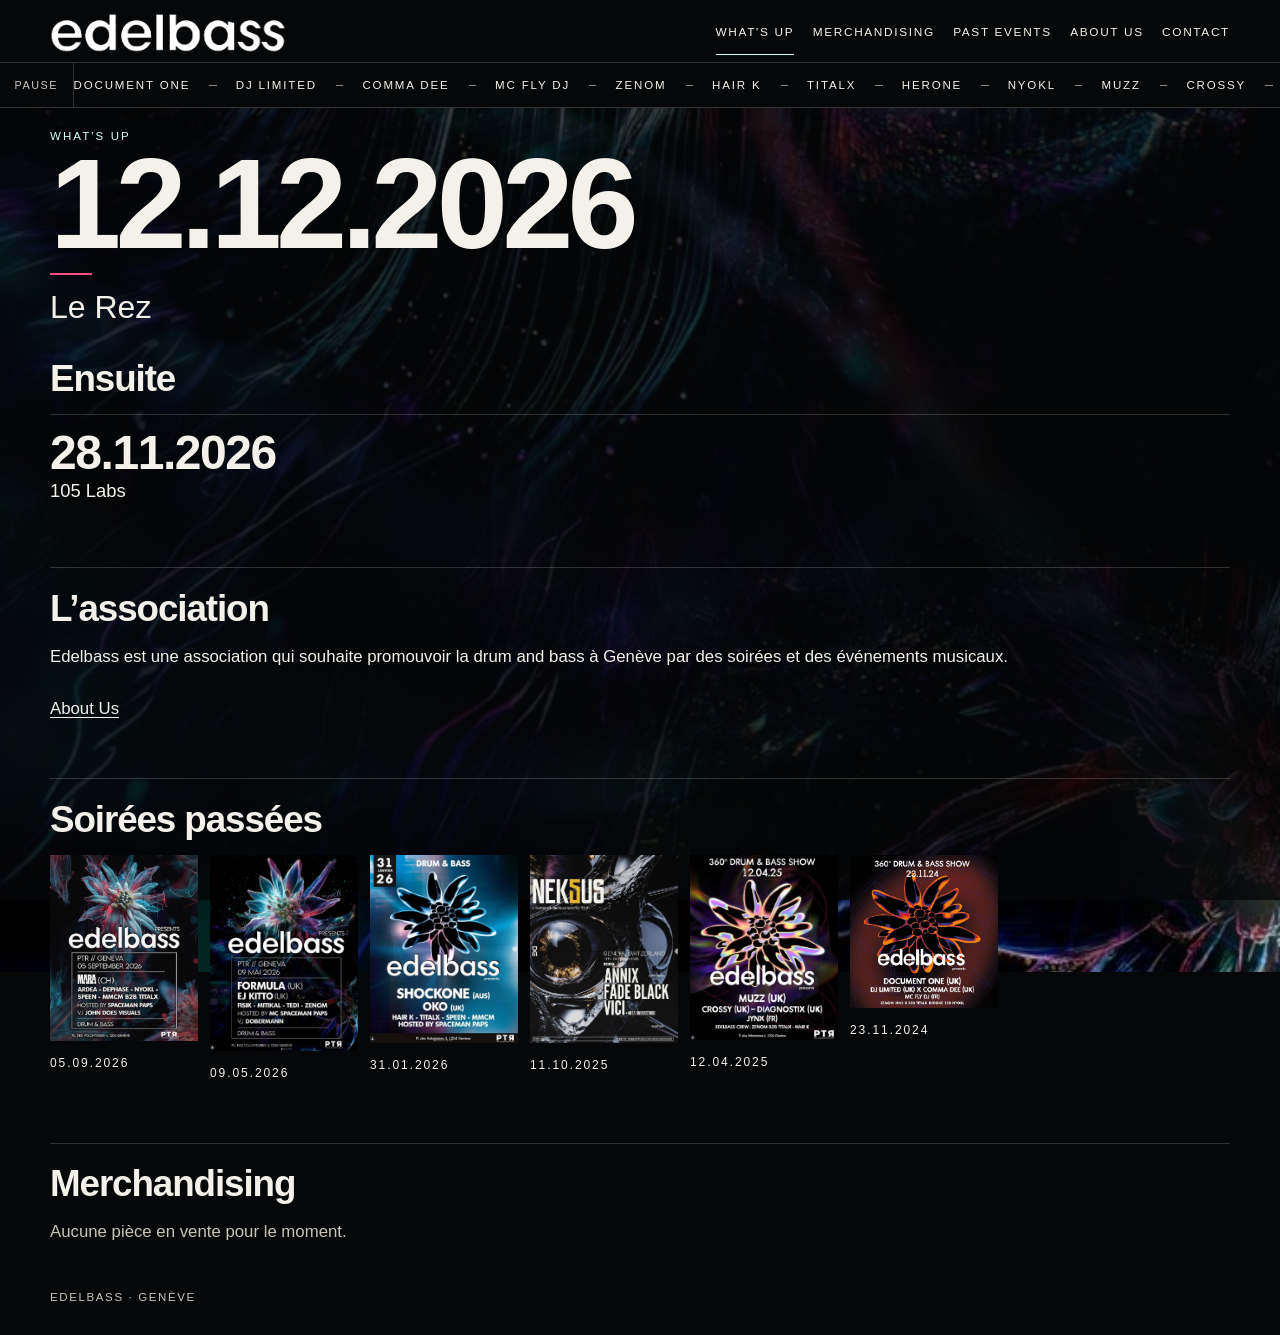
<file: index.html>
<!DOCTYPE html>
<html lang="fr">
<head>
  <meta charset="utf-8">
  <meta name="viewport" content="width=device-width, initial-scale=1">
  <title>What's Up — Edelbass</title>
  <meta name="description" content="Prochaines soirées drum and bass d’Edelbass à Genève.">
  <link rel="stylesheet" href="css/style.css">
</head>
<body data-page="whats-up">
  <a class="skip" href="#contenu">Aller au contenu</a>
  <div data-chrome></div>
  <main id="contenu">
    <div class="stage">
      <div class="stage__copy">
        <p class="kicker">What's Up</p>
        <div data-upcoming></div>
      </div>
    </div>
    <div class="stage-follow" data-upcoming-rest></div>
    <div class="wrap">
      <section class="band" data-intro></section>
      <section class="band">
        <div class="band__head">
          <h2><a href="past-events.html">Soirées passées</a></h2>
        </div>
        <ul class="poster-grid" data-past-preview></ul>
      </section>
      <section class="band">
        <div class="band__head">
          <h2><a href="merchandising.html">Merchandising</a></h2>
        </div>
        <div data-merch-preview></div>
      </section>
    </div>
  </main>
  <footer class="site-footer">
    <p>Edelbass · Genève</p>
  </footer>
  <noscript><p class="noscript">Activez JavaScript pour afficher les soirées.</p></noscript>
  <script src="js/content.js"></script>
  <script src="js/main.js"></script>
</body>
</html>
</file>
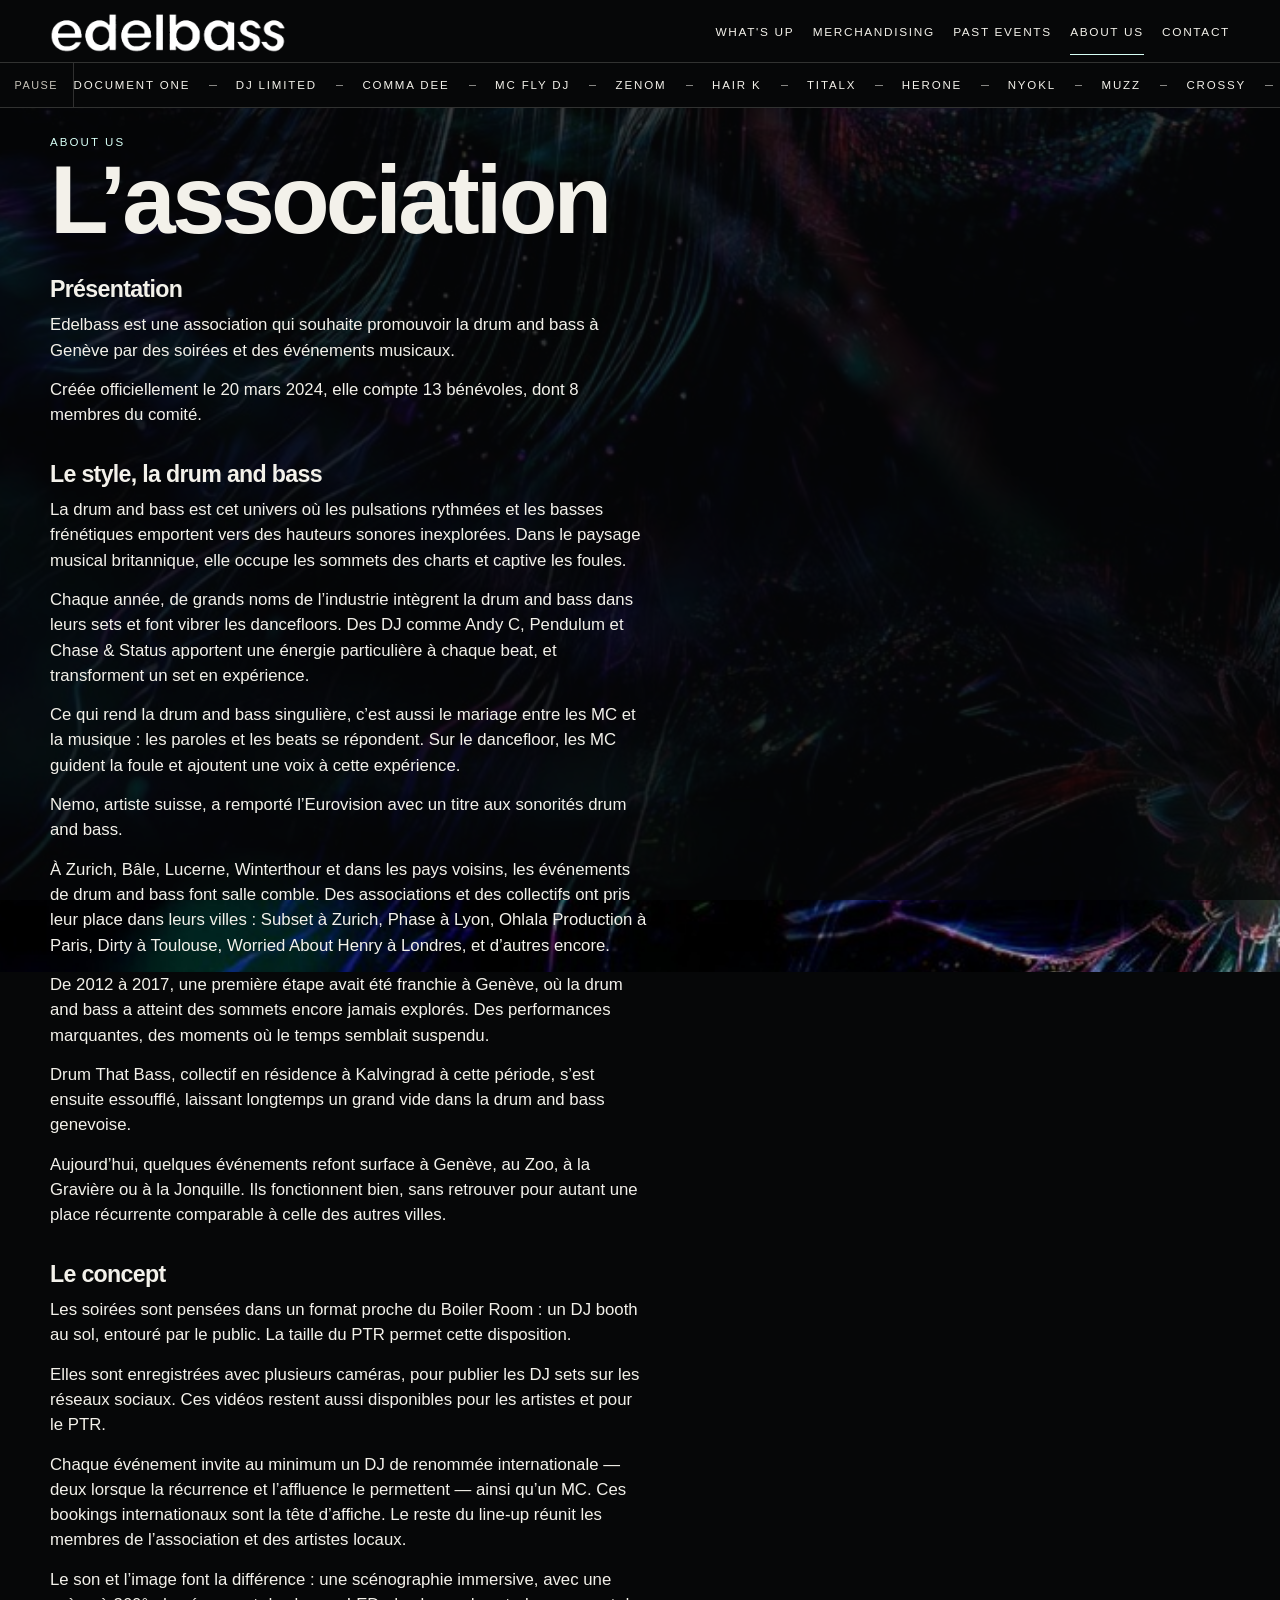
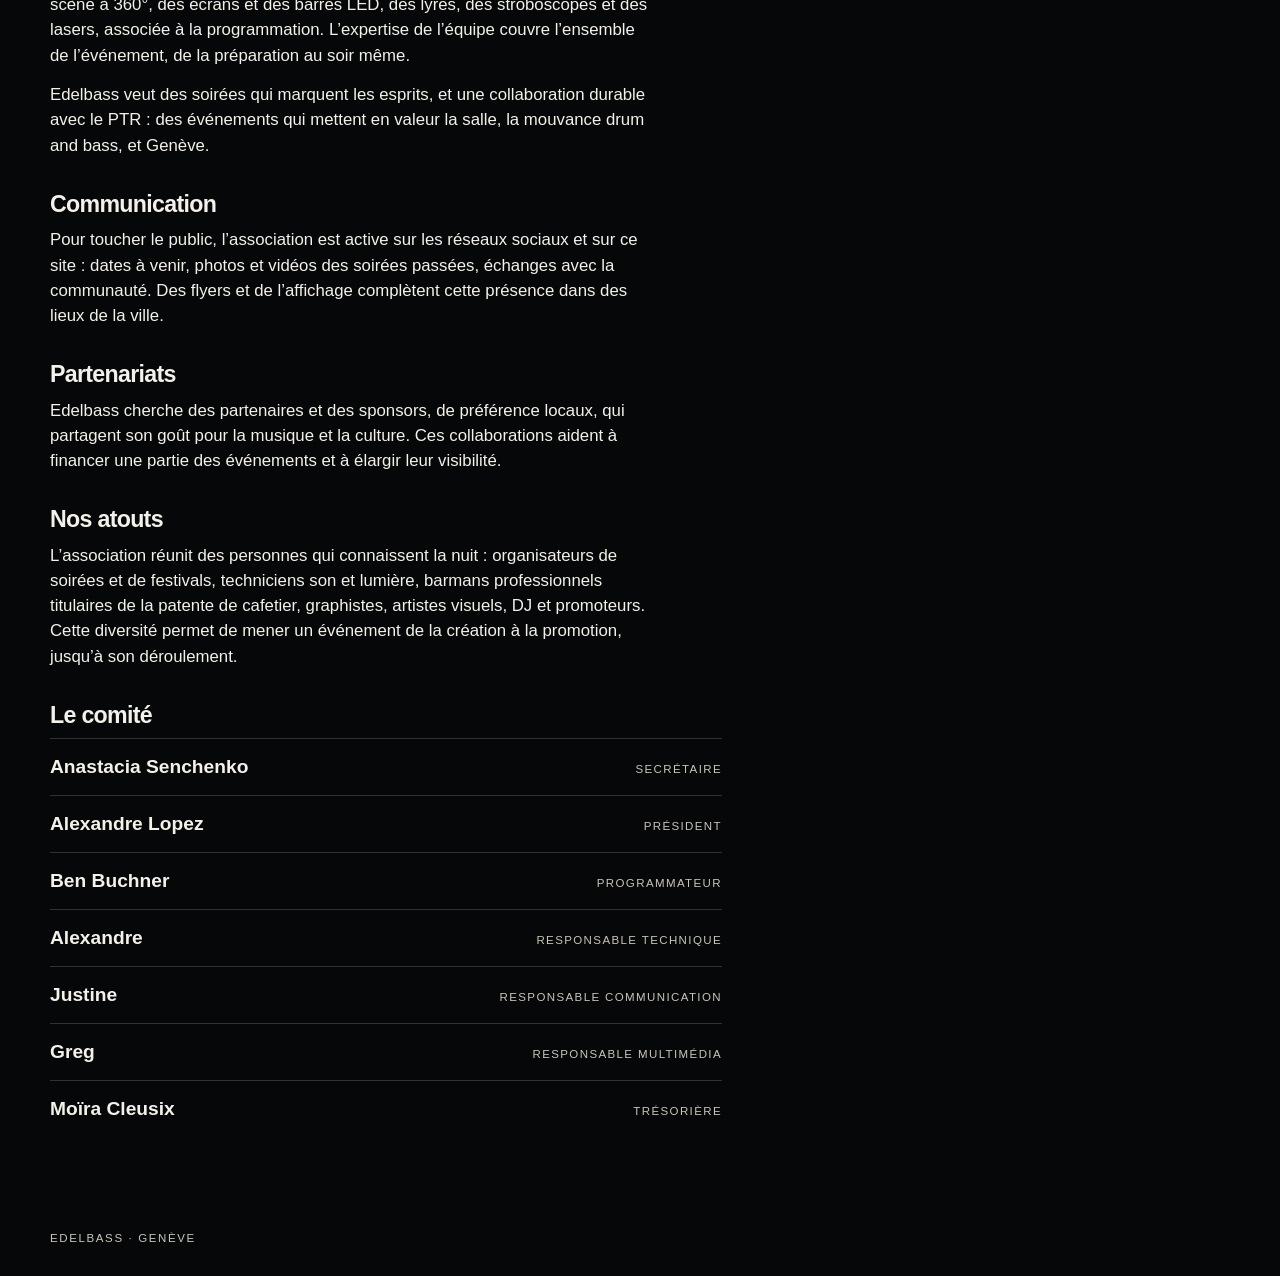
<file: about.html>
<!DOCTYPE html>
<html lang="fr">
<head>
  <meta charset="utf-8">
  <meta name="viewport" content="width=device-width, initial-scale=1">
  <title>About Us — Edelbass</title>
  <meta name="description" content="Edelbass, association genevoise qui promeut la drum and bass.">
  <link rel="stylesheet" href="css/style.css">
</head>
<body data-page="about">
  <a class="skip" href="#contenu">Aller au contenu</a>
  <div data-chrome></div>
  <main id="contenu" class="wrap page">
    <p class="kicker">About Us</p>
    <h1>L’association</h1>
    <div class="prose">
      <h2>Présentation</h2>
      <p>Edelbass est une association qui souhaite promouvoir la drum and bass à Genève par des soirées et des événements musicaux.</p>
      <p>Créée officiellement le 20 mars 2024, elle compte 13 bénévoles, dont 8 membres du comité.</p>

      <h2>Le style, la drum and bass</h2>
      <p>La drum and bass est cet univers où les pulsations rythmées et les basses frénétiques emportent vers des hauteurs sonores inexplorées. Dans le paysage musical britannique, elle occupe les sommets des charts et captive les foules.</p>
      <p>Chaque année, de grands noms de l’industrie intègrent la drum and bass dans leurs sets et font vibrer les dancefloors. Des DJ comme Andy C, Pendulum et Chase &amp; Status apportent une énergie particulière à chaque beat, et transforment un set en expérience.</p>
      <p>Ce qui rend la drum and bass singulière, c’est aussi le mariage entre les MC et la musique : les paroles et les beats se répondent. Sur le dancefloor, les MC guident la foule et ajoutent une voix à cette expérience.</p>
      <p>Nemo, artiste suisse, a remporté l’Eurovision avec un titre aux sonorités drum and bass.</p>
      <p>À Zurich, Bâle, Lucerne, Winterthour et dans les pays voisins, les événements de drum and bass font salle comble. Des associations et des collectifs ont pris leur place dans leurs villes : Subset à Zurich, Phase à Lyon, Ohlala Production à Paris, Dirty à Toulouse, Worried About Henry à Londres, et d’autres encore.</p>
      <p>De 2012 à 2017, une première étape avait été franchie à Genève, où la drum and bass a atteint des sommets encore jamais explorés. Des performances marquantes, des moments où le temps semblait suspendu.</p>
      <p>Drum That Bass, collectif en résidence à Kalvingrad à cette période, s’est ensuite essoufflé, laissant longtemps un grand vide dans la drum and bass genevoise.</p>
      <p>Aujourd’hui, quelques événements refont surface à Genève, au Zoo, à la Gravière ou à la Jonquille. Ils fonctionnent bien, sans retrouver pour autant une place récurrente comparable à celle des autres villes.</p>

      <h2>Le concept</h2>
      <p>Les soirées sont pensées dans un format proche du Boiler Room : un DJ booth au sol, entouré par le public. La taille du PTR permet cette disposition.</p>
      <p>Elles sont enregistrées avec plusieurs caméras, pour publier les DJ sets sur les réseaux sociaux. Ces vidéos restent aussi disponibles pour les artistes et pour le PTR.</p>
      <p>Chaque événement invite au minimum un DJ de renommée internationale — deux lorsque la récurrence et l’affluence le permettent — ainsi qu’un MC. Ces bookings internationaux sont la tête d’affiche. Le reste du line-up réunit les membres de l’association et des artistes locaux.</p>
      <p>Le son et l’image font la différence : une scénographie immersive, avec une scène à 360°, des écrans et des barres LED, des lyres, des stroboscopes et des lasers, associée à la programmation. L’expertise de l’équipe couvre l’ensemble de l’événement, de la préparation au soir même.</p>
      <p>Edelbass veut des soirées qui marquent les esprits, et une collaboration durable avec le PTR : des événements qui mettent en valeur la salle, la mouvance drum and bass, et Genève.</p>

      <h2>Communication</h2>
      <p>Pour toucher le public, l’association est active sur les réseaux sociaux et sur ce site : dates à venir, photos et vidéos des soirées passées, échanges avec la communauté. Des flyers et de l’affichage complètent cette présence dans des lieux de la ville.</p>

      <h2>Partenariats</h2>
      <p>Edelbass cherche des partenaires et des sponsors, de préférence locaux, qui partagent son goût pour la musique et la culture. Ces collaborations aident à financer une partie des événements et à élargir leur visibilité.</p>

      <h2>Nos atouts</h2>
      <p>L’association réunit des personnes qui connaissent la nuit : organisateurs de soirées et de festivals, techniciens son et lumière, barmans professionnels titulaires de la patente de cafetier, graphistes, artistes visuels, DJ et promoteurs. Cette diversité permet de mener un événement de la création à la promotion, jusqu’à son déroulement.</p>

      <h2>Le comité</h2>
    </div>
    <div class="committee" data-committee></div>
  </main>
  <footer class="site-footer">
    <p>Edelbass · Genève</p>
  </footer>
  <noscript><p class="noscript">Activez JavaScript pour afficher le comité.</p></noscript>
  <script src="js/content.js"></script>
  <script src="js/main.js"></script>
</body>
</html>
</file>
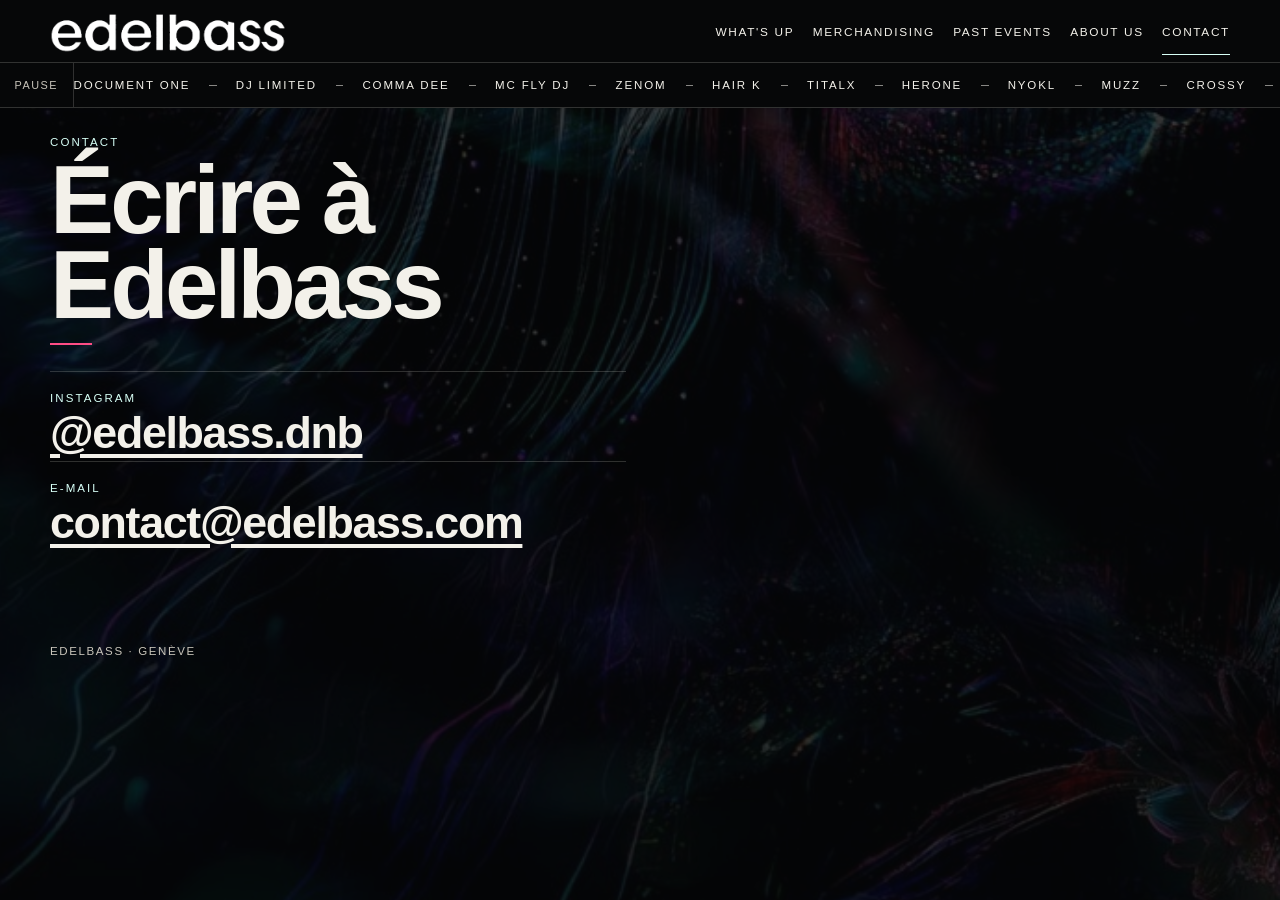
<file: contact.html>
<!DOCTYPE html>
<html lang="fr">
<head>
  <meta charset="utf-8">
  <meta name="viewport" content="width=device-width, initial-scale=1">
  <title>Contact — Edelbass</title>
  <meta name="description" content="Contacter l’association Edelbass.">
  <link rel="stylesheet" href="css/style.css">
</head>
<body data-page="contact">
  <a class="skip" href="#contenu">Aller au contenu</a>
  <div data-chrome></div>
  <main id="contenu" class="wrap page page-contact">
    <p class="kicker">Contact</p>
    <h1>Écrire à Edelbass</h1>
    <hr class="next__mark">
    <div data-contact>
      <ul class="contact-list">
        <li>
          <p class="kicker">Instagram</p>
          <a href="https://www.instagram.com/edelbass.dnb/" target="_blank" rel="noopener noreferrer">@edelbass.dnb</a>
        </li>
        <li>
          <p class="kicker">E-mail</p>
          <a href="mailto:contact@edelbass.com">contact@edelbass.com</a>
        </li>
      </ul>
    </div>
  </main>
  <footer class="site-footer">
    <p>Edelbass · Genève</p>
  </footer>
  <noscript><p class="noscript">Activez JavaScript pour afficher le menu.</p></noscript>
  <script src="js/content.js"></script>
  <script src="js/main.js"></script>
</body>
</html>
</file>
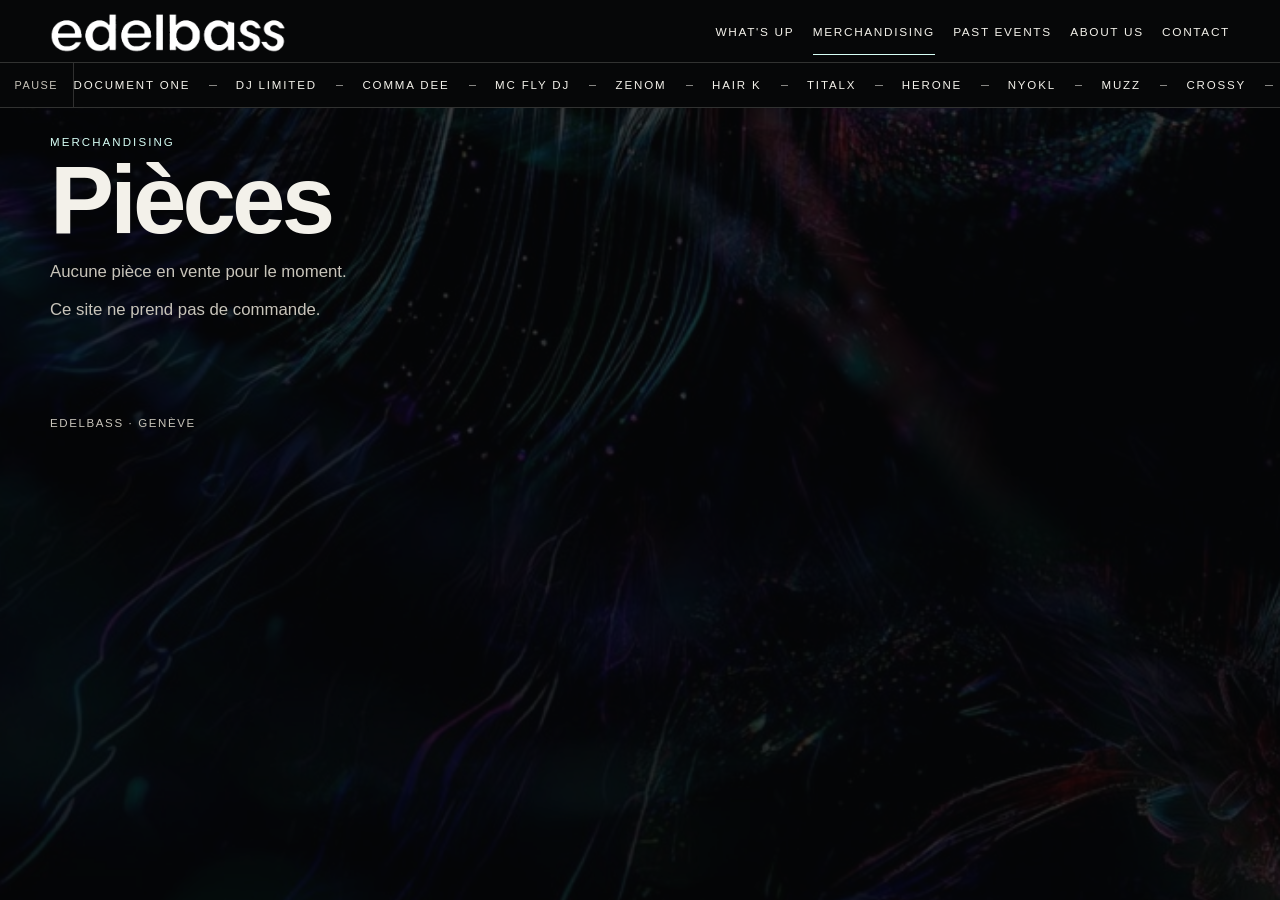
<file: merchandising.html>
<!DOCTYPE html>
<html lang="fr">
<head>
  <meta charset="utf-8">
  <meta name="viewport" content="width=device-width, initial-scale=1">
  <title>Merchandising — Edelbass</title>
  <meta name="description" content="Merchandising de l’association Edelbass.">
  <link rel="stylesheet" href="css/style.css">
</head>
<body data-page="merch">
  <a class="skip" href="#contenu">Aller au contenu</a>
  <div data-chrome></div>
  <main id="contenu" class="wrap page">
    <p class="kicker">Merchandising</p>
    <h1>Pièces</h1>
    <div data-products></div>
  </main>
  <footer class="site-footer">
    <p>Edelbass · Genève</p>
  </footer>
  <noscript><p class="noscript">Activez JavaScript pour afficher le merchandising.</p></noscript>
  <script src="js/content.js"></script>
  <script src="js/main.js"></script>
</body>
</html>
</file>
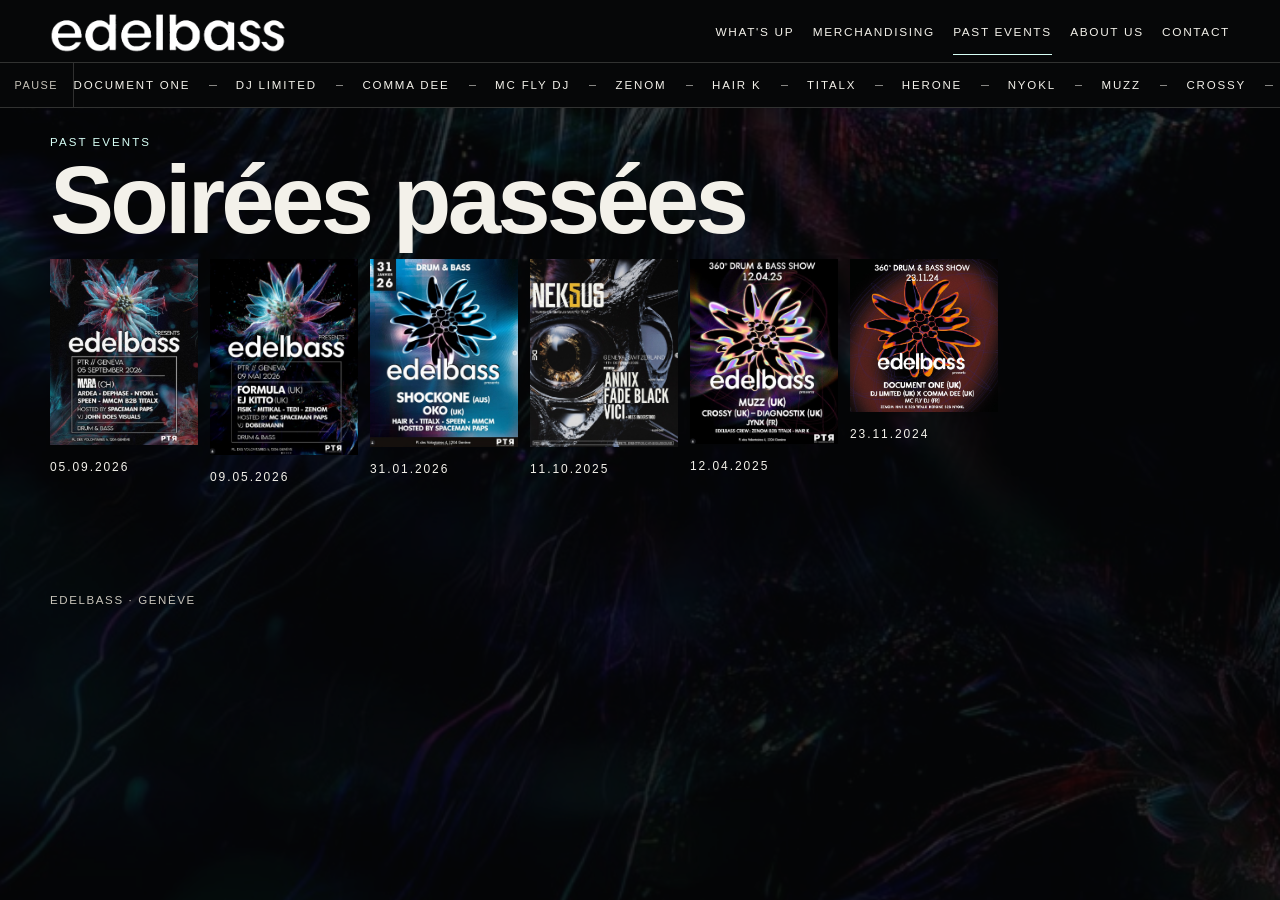
<file: past-events.html>
<!DOCTYPE html>
<html lang="fr">
<head>
  <meta charset="utf-8">
  <meta name="viewport" content="width=device-width, initial-scale=1">
  <title>Past Events — Edelbass</title>
  <meta name="description" content="Affiches des soirées Edelbass déjà passées.">
  <link rel="stylesheet" href="css/style.css">
</head>
<body data-page="past">
  <a class="skip" href="#contenu">Aller au contenu</a>
  <div data-chrome></div>
  <main id="contenu" class="wrap page">
    <p class="kicker">Past Events</p>
    <h1>Soirées passées</h1>
    <ul class="poster-grid" data-past></ul>
  </main>
  <footer class="site-footer">
    <p>Edelbass · Genève</p>
  </footer>
  <noscript><p class="noscript">Activez JavaScript pour afficher les affiches.</p></noscript>
  <script src="js/content.js"></script>
  <script src="js/main.js"></script>
</body>
</html>
</file>
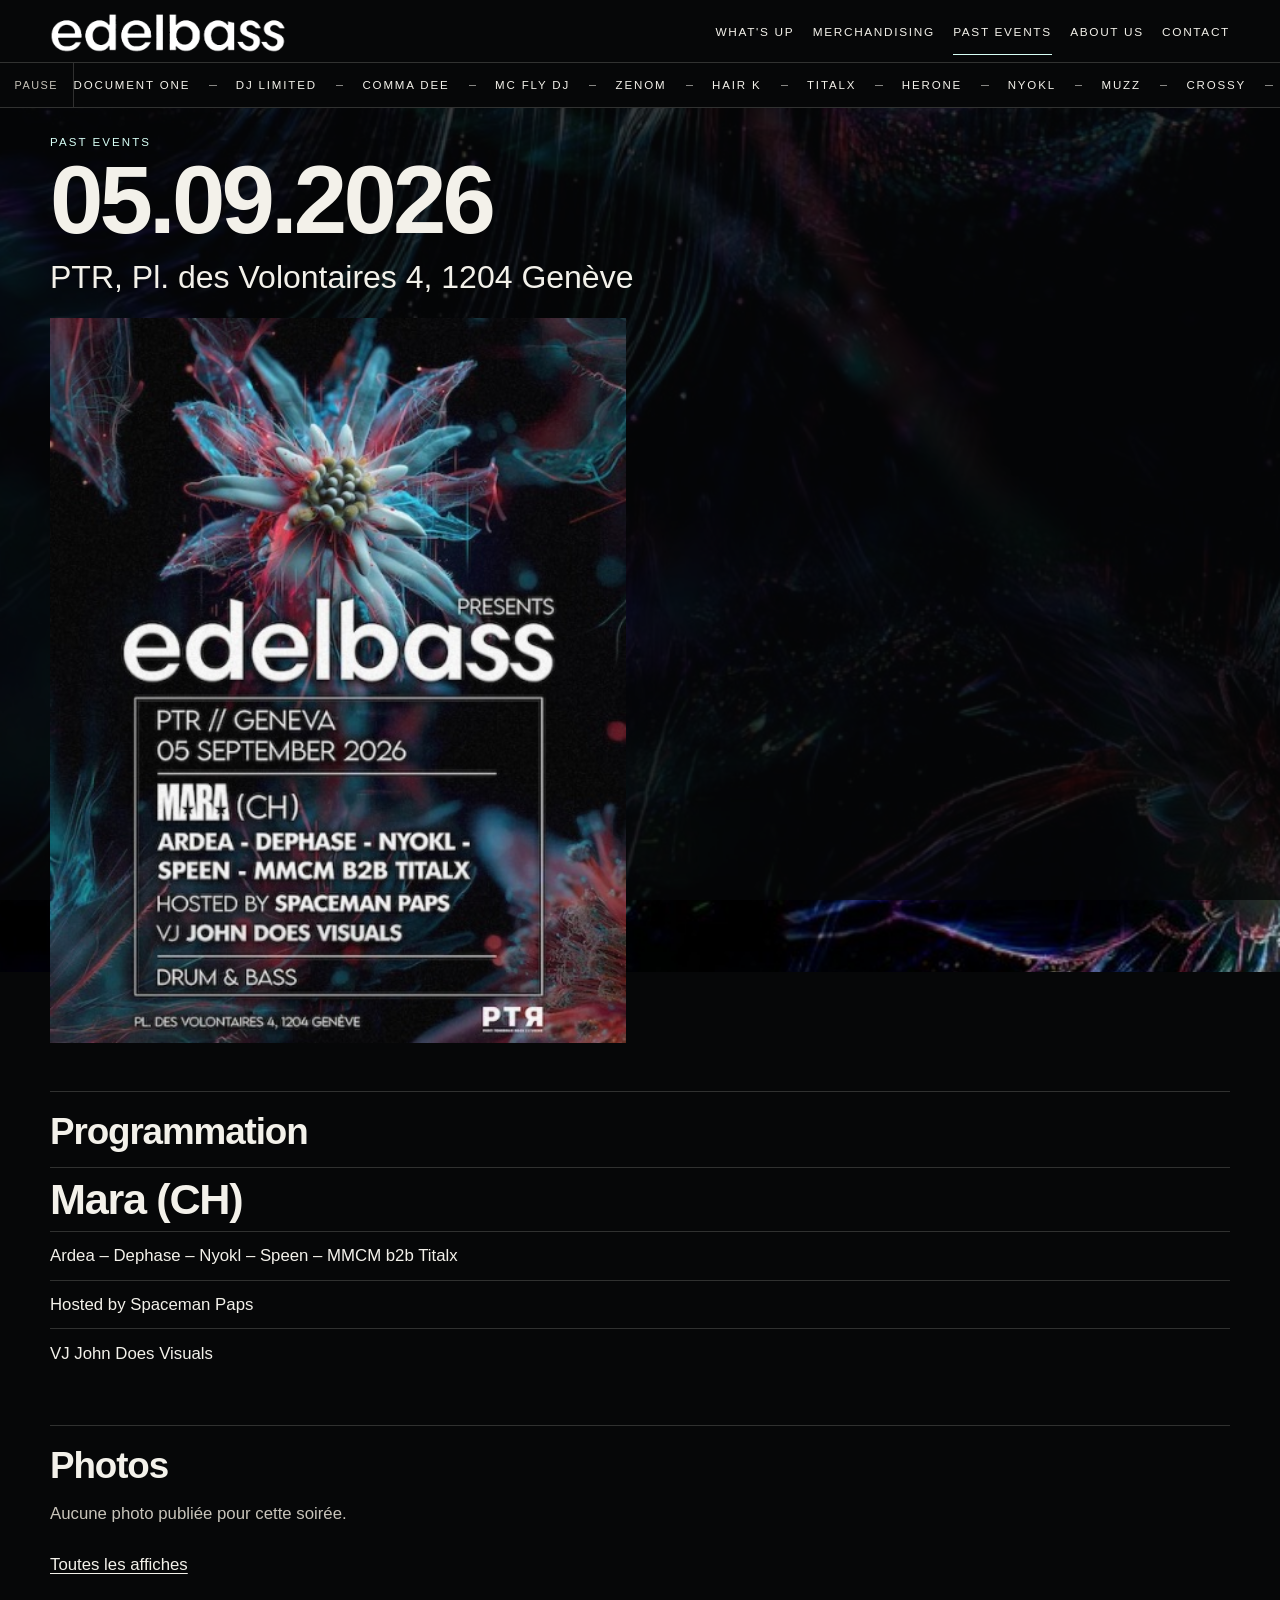
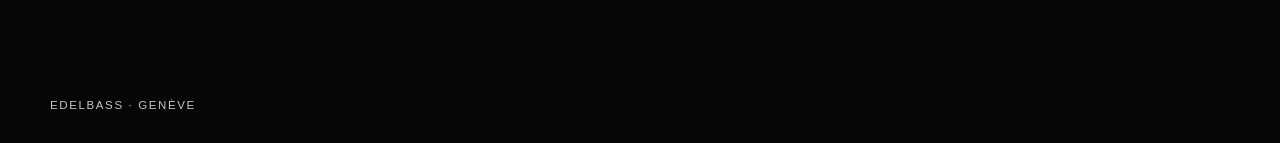
<file: soiree-05-09-2026.html>
<!DOCTYPE html>
<html lang="fr">
<head>
  <meta charset="utf-8">
  <meta name="viewport" content="width=device-width, initial-scale=1">
  <title>05.09.2026 — Edelbass</title>
  <meta name="description" content="Soirée Edelbass du 05.09.2026.">
  <link rel="stylesheet" href="css/style.css">
</head>
<body data-page="past" data-event="05-09-2026">
  <a class="skip" href="#contenu">Aller au contenu</a>
  <div data-chrome></div>
  <main id="contenu" class="wrap page" data-event-page></main>
  <footer class="site-footer">
    <p>Edelbass · Genève</p>
  </footer>
  <noscript><p class="noscript">Activez JavaScript pour afficher cette soirée.</p></noscript>
  <script src="js/content.js"></script>
  <script src="js/main.js"></script>
</body>
</html>
</file>
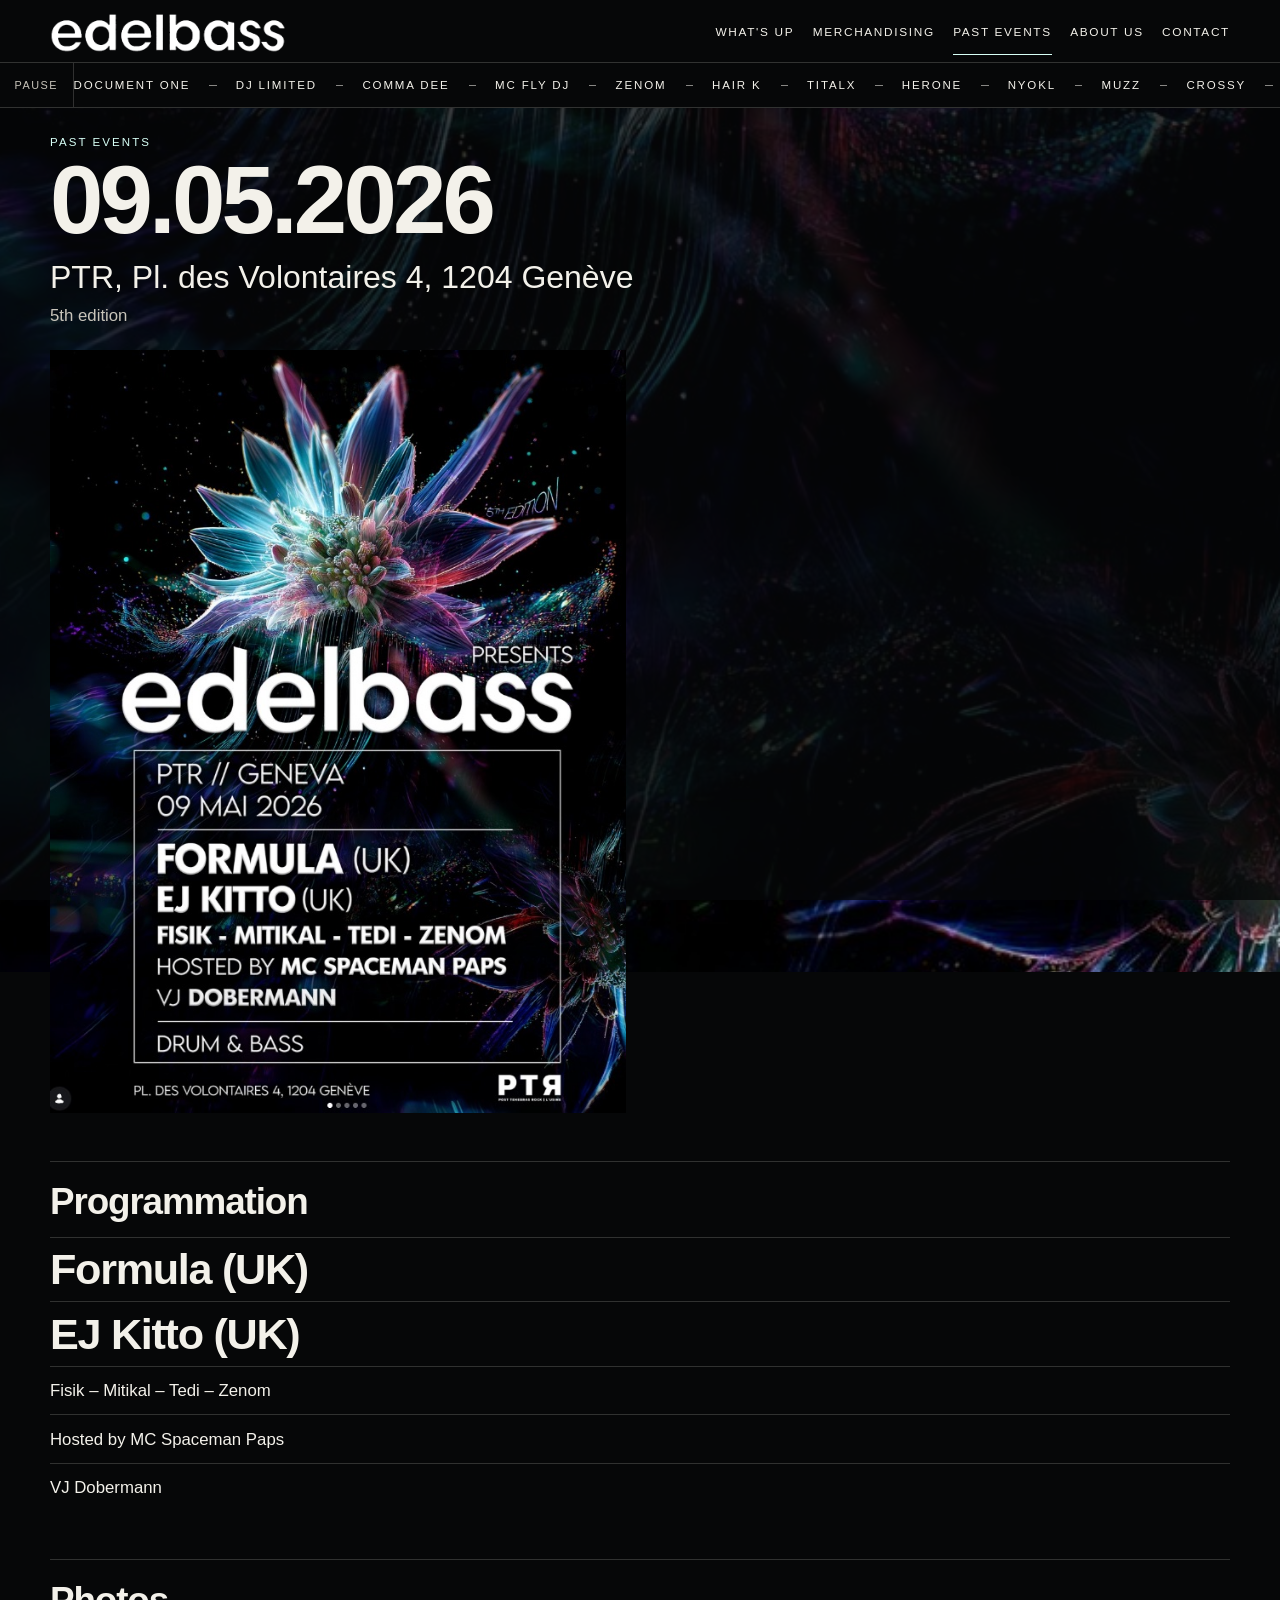
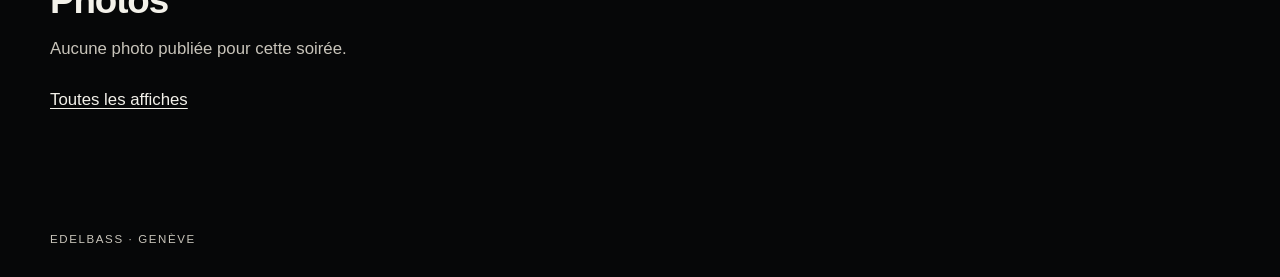
<file: soiree-09-05-2026.html>
<!DOCTYPE html>
<html lang="fr">
<head>
  <meta charset="utf-8">
  <meta name="viewport" content="width=device-width, initial-scale=1">
  <title>09.05.2026 — Edelbass</title>
  <meta name="description" content="Soirée Edelbass du 09.05.2026.">
  <link rel="stylesheet" href="css/style.css">
</head>
<body data-page="past" data-event="09-05-2026">
  <a class="skip" href="#contenu">Aller au contenu</a>
  <div data-chrome></div>
  <main id="contenu" class="wrap page" data-event-page></main>
  <footer class="site-footer">
    <p>Edelbass · Genève</p>
  </footer>
  <noscript><p class="noscript">Activez JavaScript pour afficher cette soirée.</p></noscript>
  <script src="js/content.js"></script>
  <script src="js/main.js"></script>
</body>
</html>
</file>
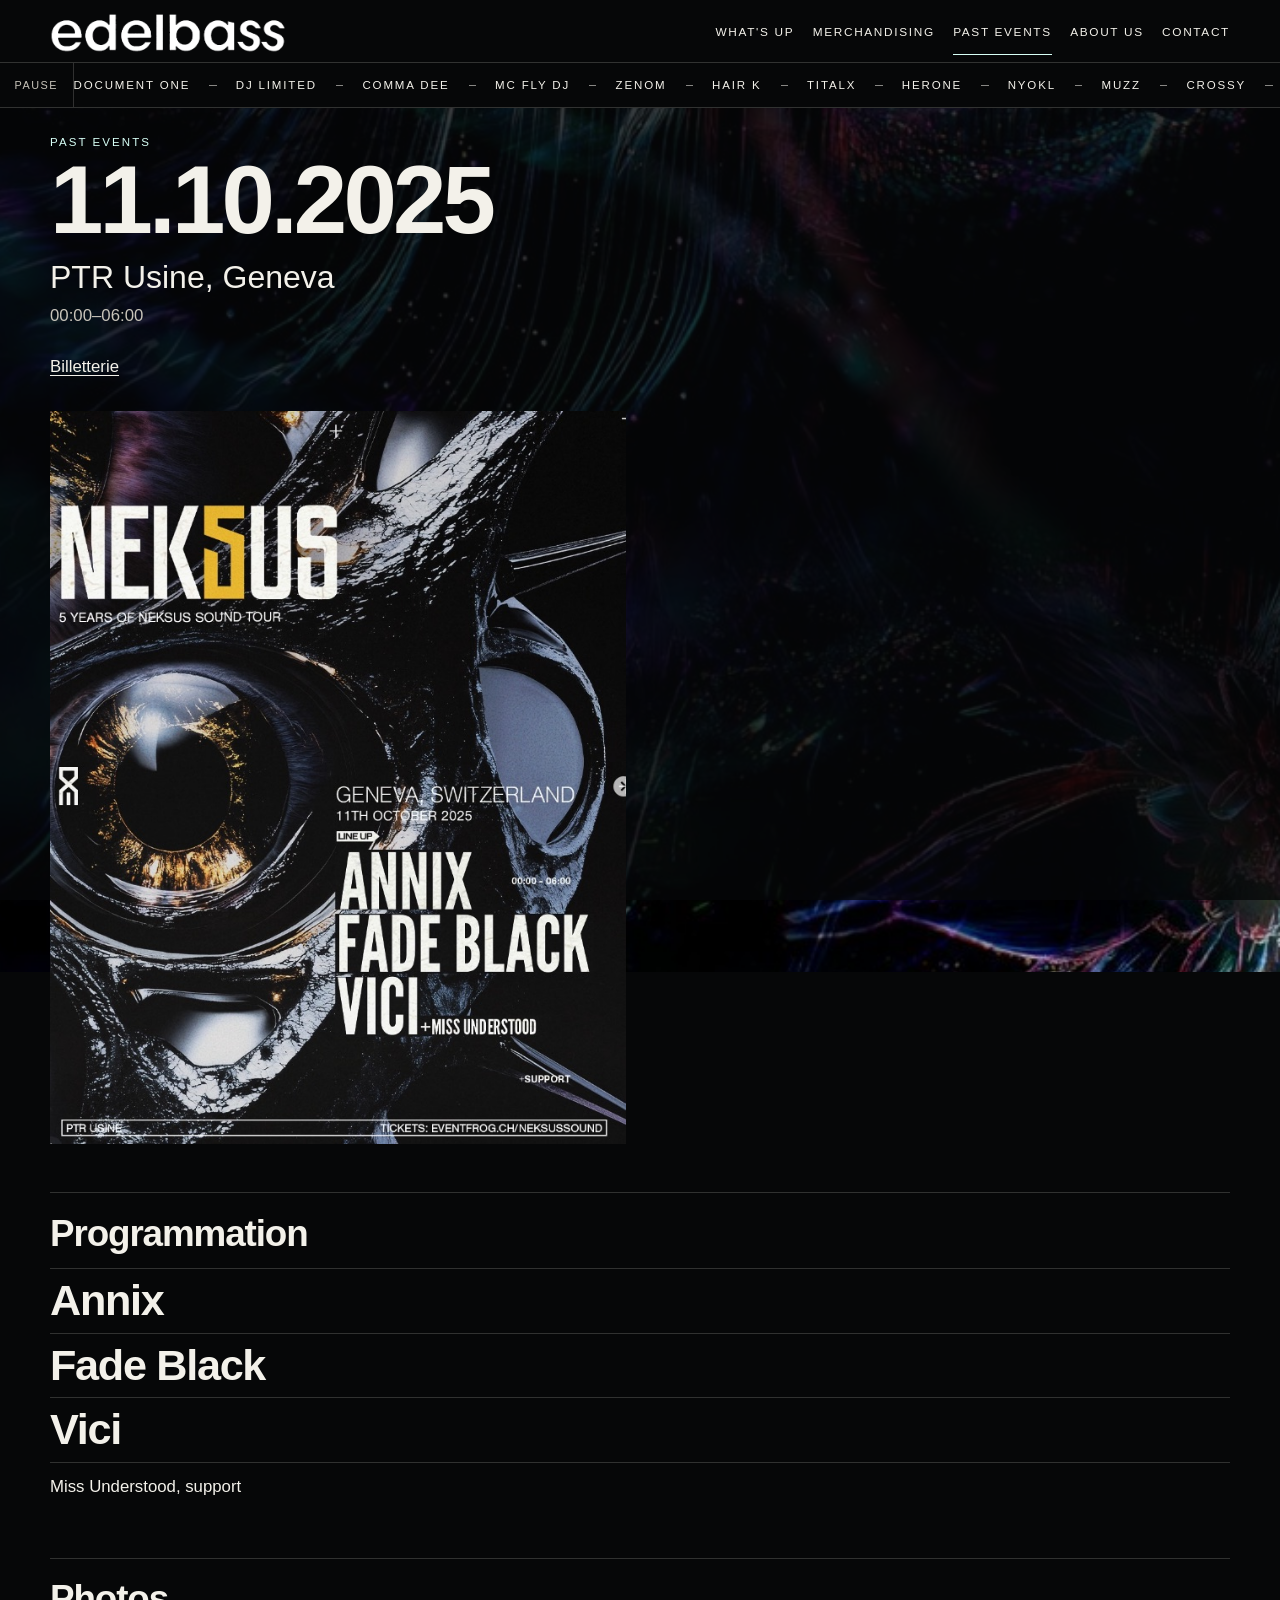
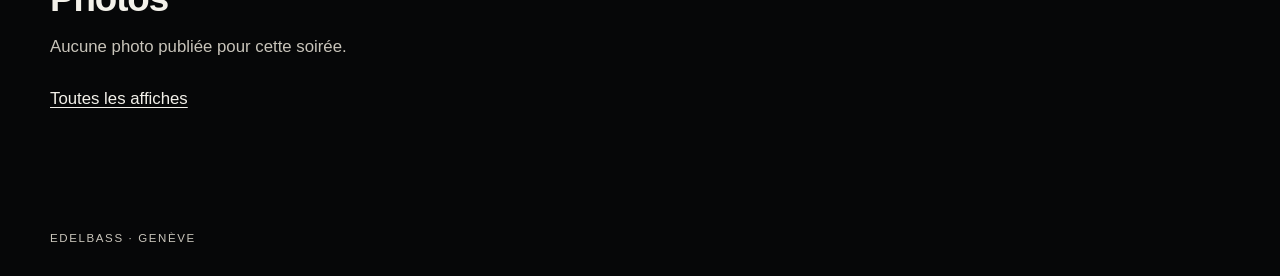
<file: soiree-11-10-2025.html>
<!DOCTYPE html>
<html lang="fr">
<head>
  <meta charset="utf-8">
  <meta name="viewport" content="width=device-width, initial-scale=1">
  <title>11.10.2025 — Edelbass</title>
  <meta name="description" content="Soirée Edelbass du 11.10.2025.">
  <link rel="stylesheet" href="css/style.css">
</head>
<body data-page="past" data-event="11-10-2025">
  <a class="skip" href="#contenu">Aller au contenu</a>
  <div data-chrome></div>
  <main id="contenu" class="wrap page" data-event-page></main>
  <footer class="site-footer">
    <p>Edelbass · Genève</p>
  </footer>
  <noscript><p class="noscript">Activez JavaScript pour afficher cette soirée.</p></noscript>
  <script src="js/content.js"></script>
  <script src="js/main.js"></script>
</body>
</html>
</file>
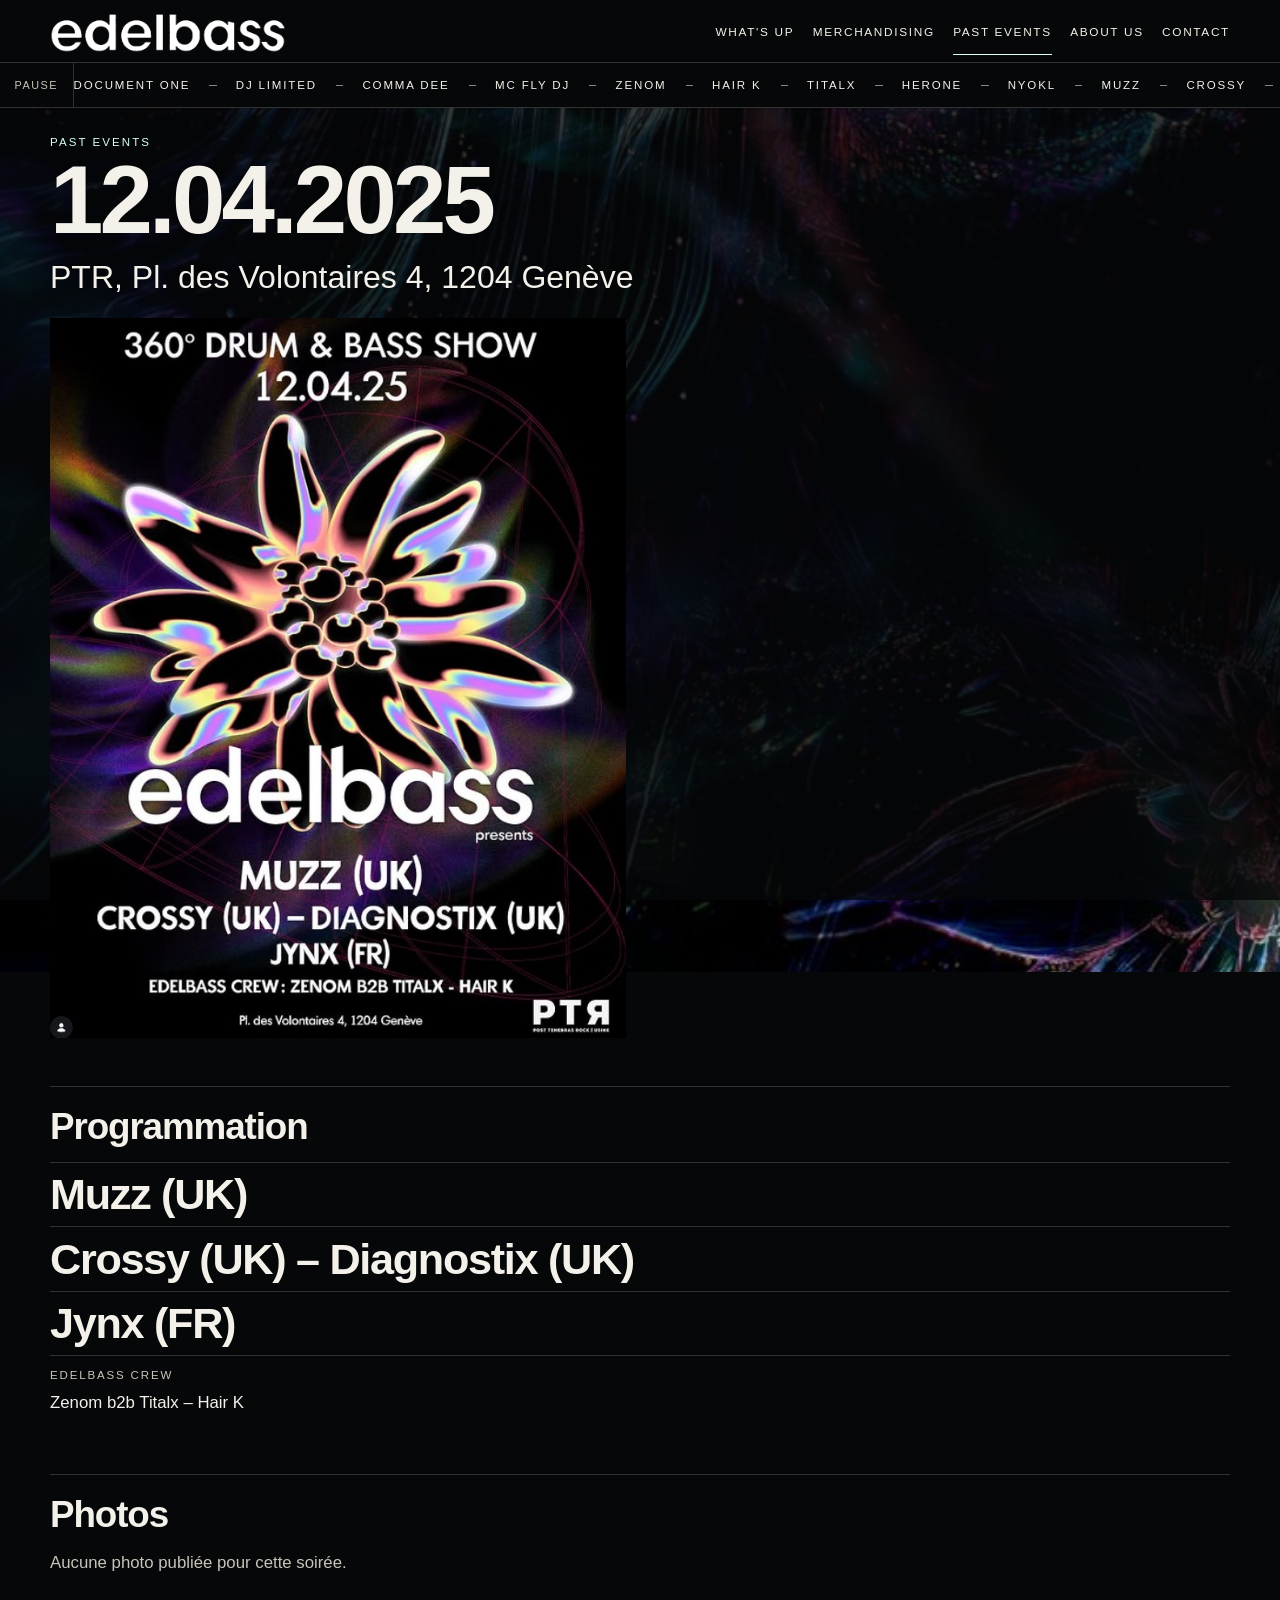
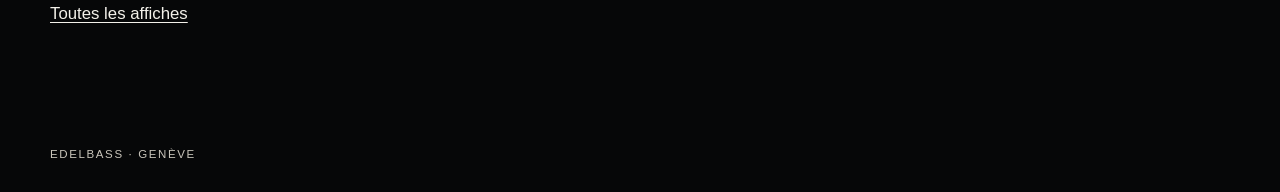
<file: soiree-12-04-2025.html>
<!DOCTYPE html>
<html lang="fr">
<head>
  <meta charset="utf-8">
  <meta name="viewport" content="width=device-width, initial-scale=1">
  <title>12.04.2025 — Edelbass</title>
  <meta name="description" content="Soirée Edelbass du 12.04.2025.">
  <link rel="stylesheet" href="css/style.css">
</head>
<body data-page="past" data-event="12-04-2025">
  <a class="skip" href="#contenu">Aller au contenu</a>
  <div data-chrome></div>
  <main id="contenu" class="wrap page" data-event-page></main>
  <footer class="site-footer">
    <p>Edelbass · Genève</p>
  </footer>
  <noscript><p class="noscript">Activez JavaScript pour afficher cette soirée.</p></noscript>
  <script src="js/content.js"></script>
  <script src="js/main.js"></script>
</body>
</html>
</file>
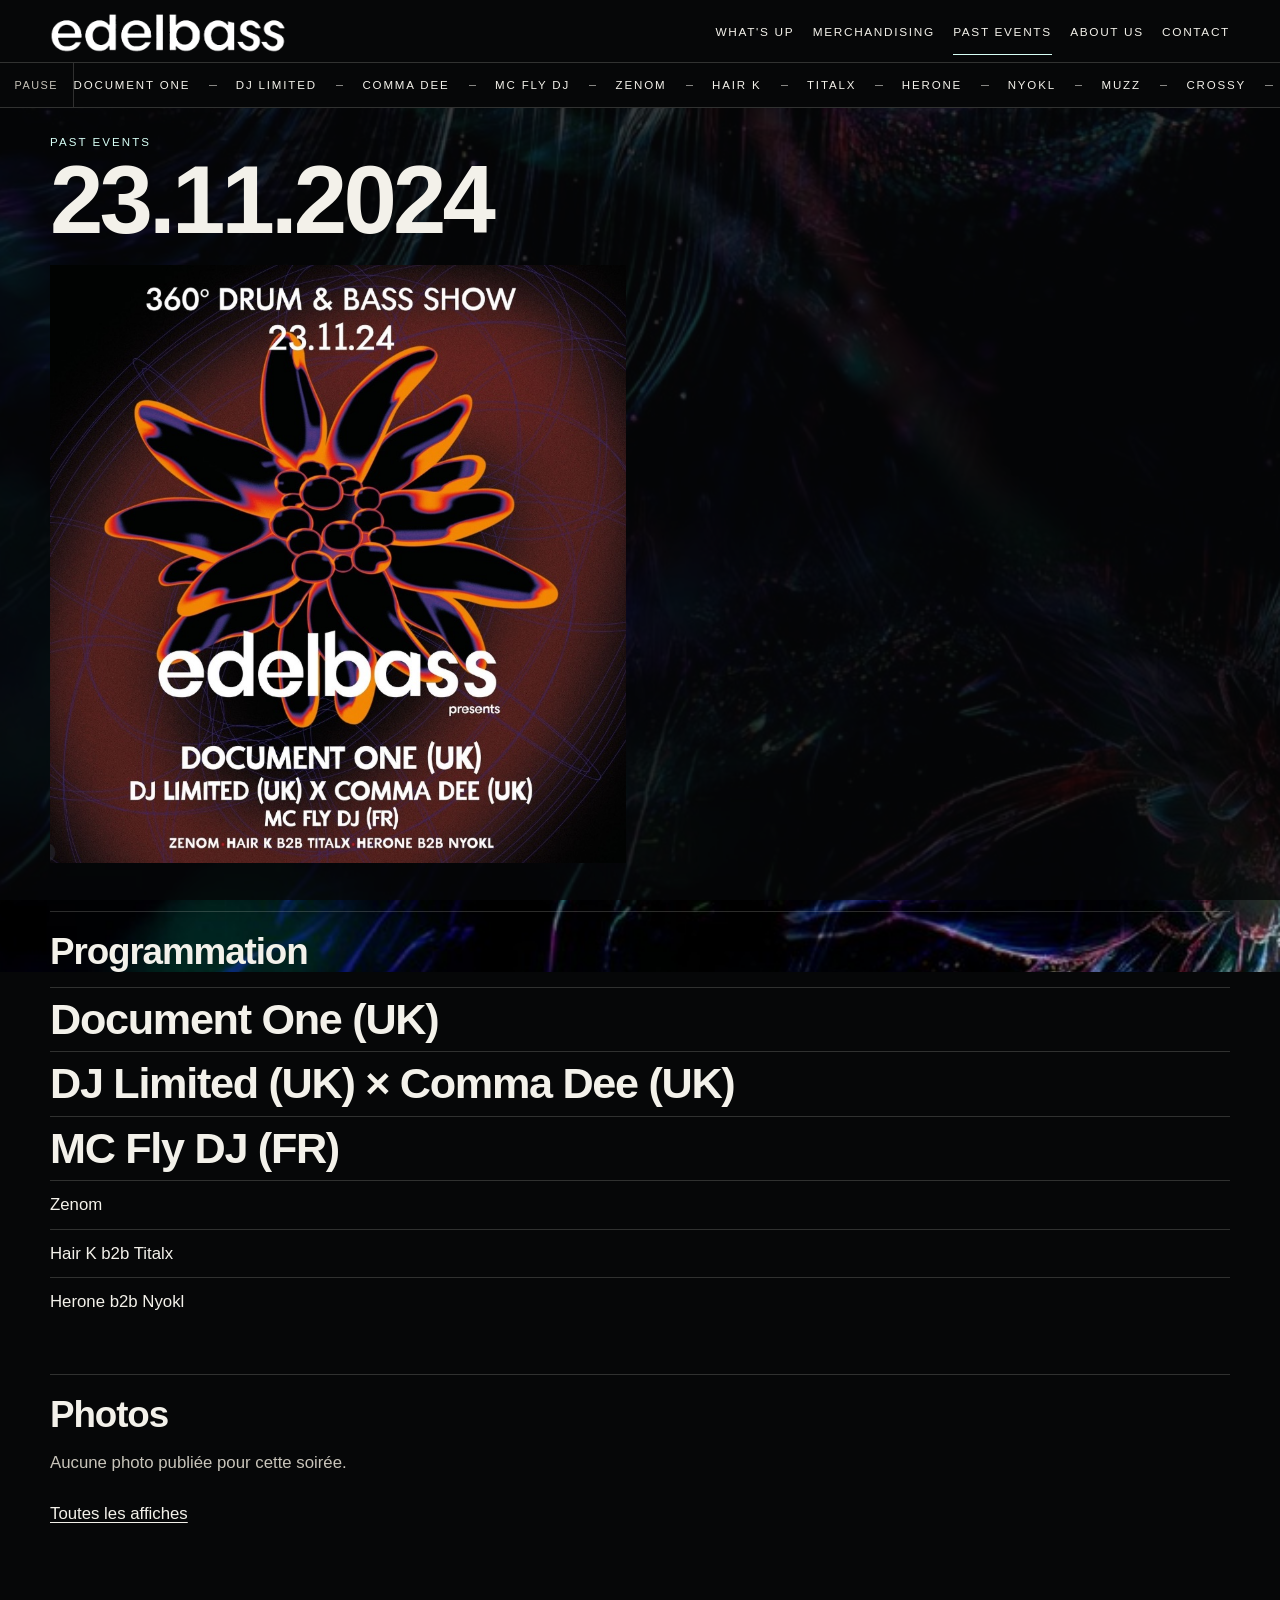
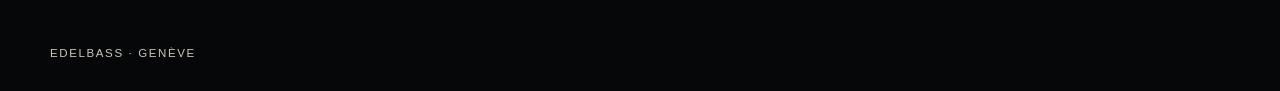
<file: soiree-23-11-2024.html>
<!DOCTYPE html>
<html lang="fr">
<head>
  <meta charset="utf-8">
  <meta name="viewport" content="width=device-width, initial-scale=1">
  <title>23.11.2024 — Edelbass</title>
  <meta name="description" content="Soirée Edelbass du 23.11.2024.">
  <link rel="stylesheet" href="css/style.css">
</head>
<body data-page="past" data-event="23-11-2024">
  <a class="skip" href="#contenu">Aller au contenu</a>
  <div data-chrome></div>
  <main id="contenu" class="wrap page" data-event-page></main>
  <footer class="site-footer">
    <p>Edelbass · Genève</p>
  </footer>
  <noscript><p class="noscript">Activez JavaScript pour afficher cette soirée.</p></noscript>
  <script src="js/content.js"></script>
  <script src="js/main.js"></script>
</body>
</html>
</file>
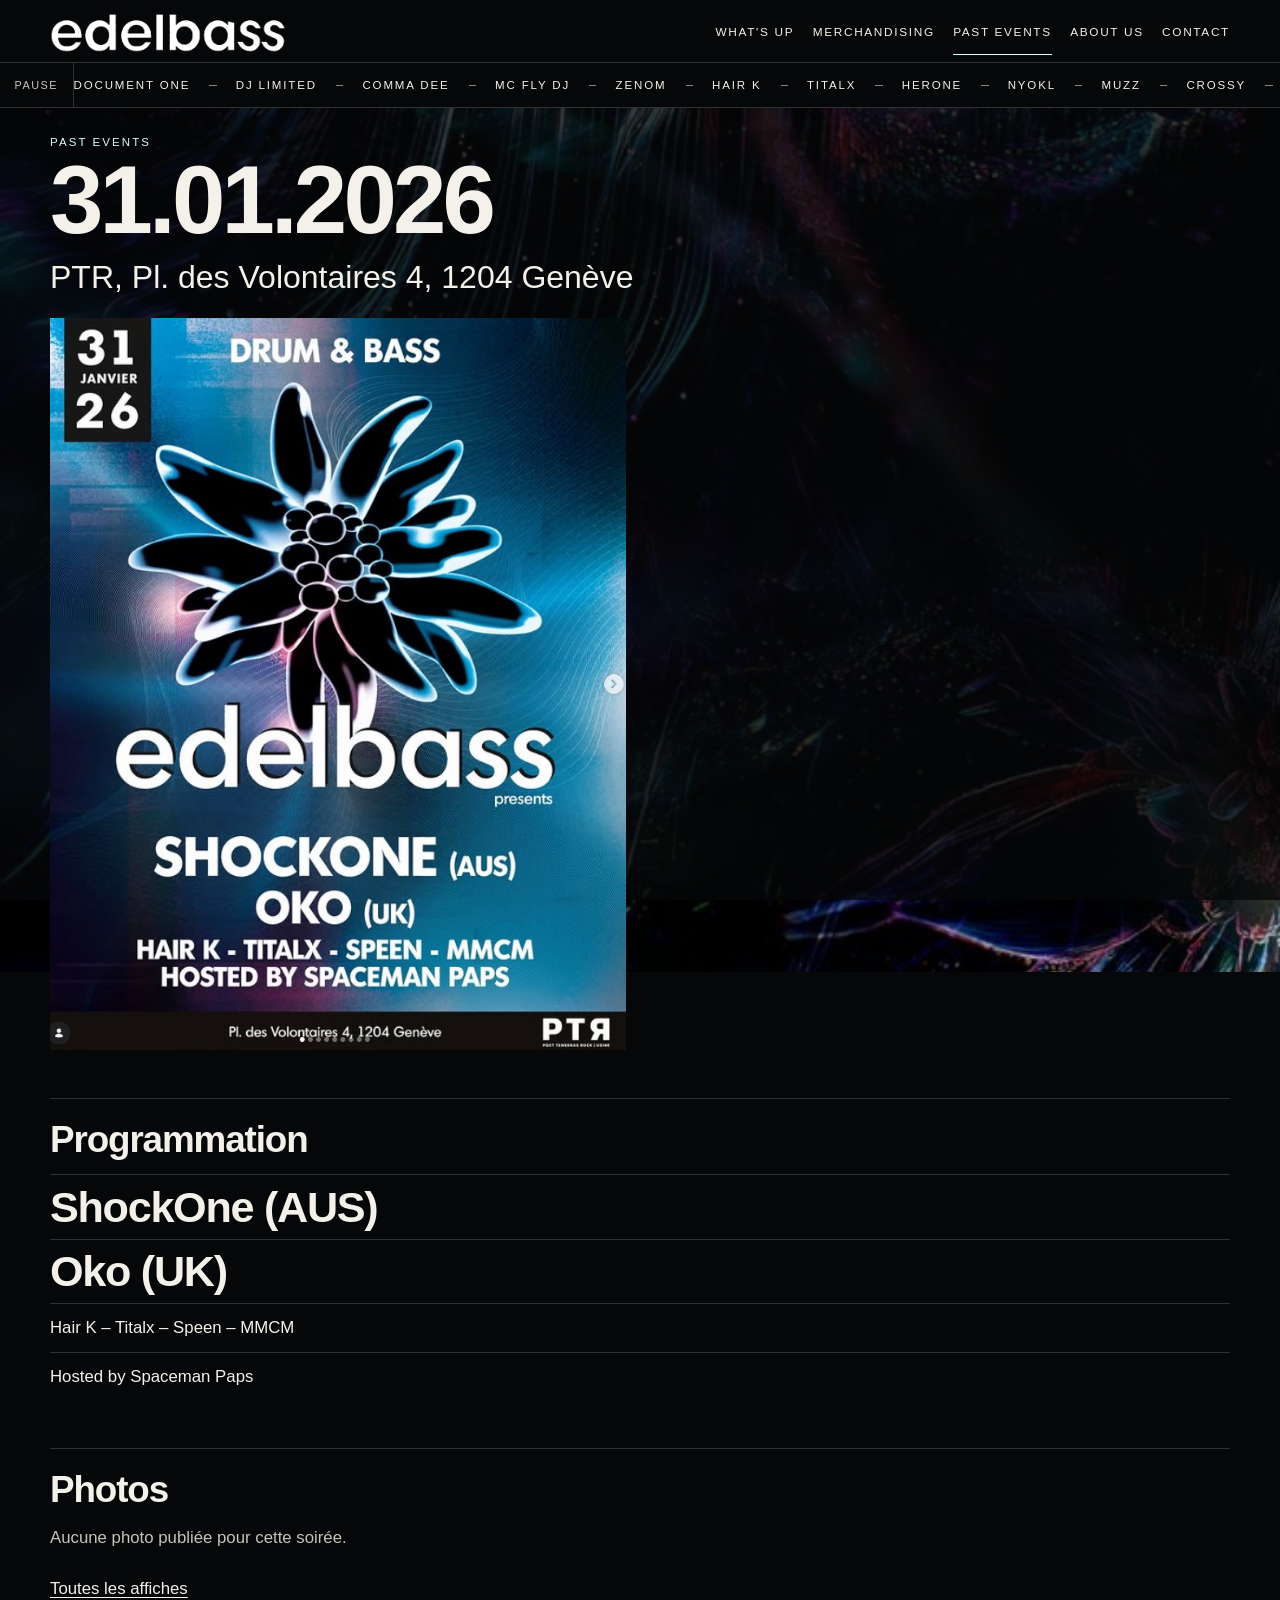
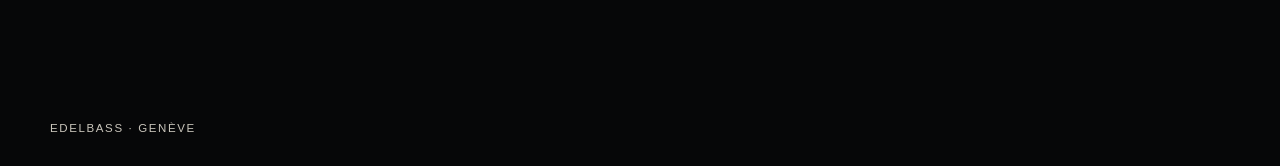
<file: soiree-31-01-2026.html>
<!DOCTYPE html>
<html lang="fr">
<head>
  <meta charset="utf-8">
  <meta name="viewport" content="width=device-width, initial-scale=1">
  <title>31.01.2026 — Edelbass</title>
  <meta name="description" content="Soirée Edelbass du 31.01.2026.">
  <link rel="stylesheet" href="css/style.css">
</head>
<body data-page="past" data-event="31-01-2026">
  <a class="skip" href="#contenu">Aller au contenu</a>
  <div data-chrome></div>
  <main id="contenu" class="wrap page" data-event-page></main>
  <footer class="site-footer">
    <p>Edelbass · Genève</p>
  </footer>
  <noscript><p class="noscript">Activez JavaScript pour afficher cette soirée.</p></noscript>
  <script src="js/content.js"></script>
  <script src="js/main.js"></script>
</body>
</html>
</file>
<file: css/style.css>
:root {
  --bg: #060708;
  --text: #f3f1ea;
  --muted: #c8c4ba;
  --cyan: #d7fff6;
  --magenta: #ff4d86;
  --line: rgba(243, 241, 234, 0.18);
  color-scheme: dark;
}

*,
*::before,
*::after {
  box-sizing: border-box;
}

html {
  background: var(--bg);
}

body {
  position: relative;
  z-index: 0;
  margin: 0;
  background: transparent;
  color: var(--text);
  font-family: "Avenir Next", Avenir, "Century Gothic", "Trebuchet MS", sans-serif;
  font-size: 1.05rem;
  line-height: 1.5;
}

body::before,
body::after {
  content: "";
  position: fixed;
  pointer-events: none;
}

body::before {
  z-index: -2;
  inset: -8%;
  background: var(--bg) url("../media/edelweiss.jpg") center / cover no-repeat;
  animation: edelweiss-drift 52s ease-in-out infinite alternate;
}

body::after {
  z-index: -1;
  inset: 0;
  background: rgba(6, 7, 8, 0.78);
}

@keyframes edelweiss-drift {
  from {
    transform: scale(1.04) translate3d(0, 0, 0);
  }
  to {
    transform: scale(1.1) translate3d(-1.6%, -2.2%, 0);
  }
}

img {
  max-width: 100%;
  height: auto;
}

a {
  color: inherit;
}

button {
  font: inherit;
  color: inherit;
  background: transparent;
  border: 0;
  cursor: pointer;
}

:focus {
  outline: none;
}

:focus-visible {
  outline: 2px solid var(--cyan);
  outline-offset: 3px;
}

::selection {
  background: #143f3b;
  color: var(--text);
}

h1,
h2,
h3,
.next__date,
.later__date,
.bill li.is-lead {
  font-family: "Avenir Next Condensed", "Avenir Next", "Century Gothic", sans-serif;
  font-weight: 600;
}

h1 {
  margin: 0.15rem 0 1rem;
  font-size: clamp(3rem, 10vw, 6rem);
  letter-spacing: -0.04em;
  line-height: 0.88;
}

h2 {
  margin: 0 0 1rem;
  font-size: clamp(1.7rem, 3vw, 2.3rem);
  letter-spacing: -0.03em;
  line-height: 1;
}

p {
  overflow-wrap: break-word;
}

.skip {
  position: absolute;
  left: 1rem;
  top: 0;
  transform: translateY(-140%);
  z-index: 40;
  padding: 0.7rem 0.9rem;
  background: var(--text);
  color: var(--bg);
}

.skip:focus {
  transform: none;
}

.top {
  position: sticky;
  top: 0;
  z-index: 20;
  background: var(--bg);
}

.header-inner {
  display: flex;
  flex-wrap: wrap;
  align-items: center;
  justify-content: space-between;
  gap: 0.25rem 1rem;
  width: min(1180px, calc(100% - 2rem));
  margin: 0 auto;
  padding: 0.7rem 0 0.45rem;
}

.logo {
  max-width: calc(100% - 5.5rem);
}

.logo img {
  display: block;
  width: auto;
  height: auto;
  max-width: 100%;
  max-height: 28px;
}

.nav-toggle {
  display: none;
  min-width: 44px;
  min-height: 44px;
  padding: 0 0.2rem;
  letter-spacing: 0.14em;
  text-transform: uppercase;
  font-size: 0.72rem;
}

.site-nav {
  display: flex;
  align-items: center;
  gap: 1.15rem;
}

.site-nav a {
  display: inline-flex;
  align-items: center;
  min-height: 44px;
  font-size: 0.74rem;
  letter-spacing: 0.14em;
  text-decoration: none;
  text-transform: uppercase;
}

.site-nav a[aria-current="page"] {
  box-shadow: inset 0 -1px 0 var(--cyan);
}

.marquee {
  display: flex;
  align-items: stretch;
  border-top: 1px solid var(--line);
  border-bottom: 1px solid var(--line);
}

.marquee__toggle {
  flex: none;
  min-width: 4.6rem;
  min-height: 44px;
  padding: 0 0.8rem;
  border-right: 1px solid var(--line);
  color: var(--muted);
  font-size: 0.68rem;
  letter-spacing: 0.14em;
  text-transform: uppercase;
}

.marquee__viewport {
  overflow: hidden;
  min-width: 0;
  flex: 1;
  display: flex;
  align-items: center;
}

.marquee__track {
  display: flex;
  width: max-content;
  animation: ticker 110s linear infinite;
}

.marquee__viewport:hover .marquee__track,
.marquee.is-paused .marquee__track {
  animation-play-state: paused;
}

.marquee__group {
  display: flex;
  align-items: center;
  margin: 0;
  padding: 0;
  list-style: none;
}

.marquee__group li {
  display: flex;
  align-items: center;
  gap: 1.2rem;
  padding-right: 1.2rem;
  color: var(--text);
  font-size: 0.72rem;
  letter-spacing: 0.16em;
  text-transform: uppercase;
  white-space: nowrap;
}

.marquee__group li::after {
  content: "";
  width: 0.45rem;
  height: 1px;
  background: rgba(243, 241, 234, 0.55);
}

@keyframes ticker {
  from {
    transform: translateX(0);
  }
  to {
    transform: translateX(-50%);
  }
}

.wrap,
.stage,
.stage-follow {
  width: min(1180px, calc(100% - 2rem));
  margin-inline: auto;
}

.page {
  padding-top: 1.6rem;
  padding-bottom: 3rem;
}

.kicker {
  margin: 0 0 0.45rem;
  color: var(--cyan);
  font-size: 0.72rem;
  letter-spacing: 0.18em;
  text-transform: uppercase;
}

.stage {
  padding-top: 1.2rem;
}

.next__date {
  margin: 0;
  font-size: clamp(3.2rem, 15vw, 8rem);
  font-weight: 600;
  letter-spacing: -0.045em;
  line-height: 0.82;
  font-variant-numeric: tabular-nums;
}

.next__mark {
  width: 2.6rem;
  height: 2px;
  margin: 1rem 0 0.9rem;
  border: 0;
  background: var(--magenta);
}

.venue {
  margin: 0;
  font-size: clamp(1.35rem, 3vw, 2rem);
  line-height: 1.15;
}

.later .venue {
  font-size: 1.15rem;
}

.info,
.description {
  margin: 0.45rem 0 0;
  color: var(--muted);
}

.inline-poster {
  margin: 1rem 0 0;
}

.inline-poster img {
  display: block;
  width: min(100%, 22rem);
  height: auto;
}

.later {
  margin-top: 2.2rem;
}

.later__list {
  margin: 0;
  padding: 0;
  list-style: none;
}

.later__list > li {
  padding: 1rem 0 1.15rem;
  border-top: 1px solid var(--line);
}

.later__date {
  margin: 0 0 0.35rem;
  font-size: clamp(2rem, 6vw, 3rem);
  letter-spacing: -0.03em;
  line-height: 0.9;
  font-variant-numeric: tabular-nums;
}

.later .bill li.is-lead {
  font-size: clamp(1.25rem, 3vw, 1.7rem);
}

.band {
  margin-top: 3rem;
  padding-top: 1.4rem;
  border-top: 1px solid var(--line);
}

.band__head {
  display: flex;
  justify-content: space-between;
  align-items: baseline;
  gap: 1rem;
  margin-bottom: 1rem;
}

.band__head h2 {
  margin: 0;
}

.band__head a {
  color: inherit;
  text-decoration: none;
}

.band__head a:hover,
.band__head a:focus-visible {
  color: var(--cyan);
}

.text-link {
  display: inline-flex;
  align-items: center;
  min-height: 44px;
  text-underline-offset: 0.18em;
}

.poster-grid {
  display: flex;
  flex-wrap: wrap;
  align-items: flex-start;
  gap: 1.15rem 0.75rem;
  margin: 0;
  padding: 0;
  list-style: none;
}

.photo-grid,
.product-grid {
  display: grid;
  grid-template-columns: 1fr;
  gap: 1.8rem 1.1rem;
  margin: 0;
  padding: 0;
  list-style: none;
}

.poster-link,
.photo-grid a {
  display: block;
  color: inherit;
  text-decoration: none;
}

.poster-link {
  width: min(42vw, 8.25rem);
}

.poster-link img,
.photo-grid img,
.night__poster img,
.product img {
  display: block;
  width: 100%;
  height: auto;
}

.poster-link span {
  display: flex;
  align-items: center;
  min-height: 44px;
  font-size: 0.75rem;
  letter-spacing: 0.16em;
  text-transform: uppercase;
}

.poster-link:hover span,
.poster-link:focus-visible span {
  color: var(--cyan);
}

.night__poster {
  margin: 1.4rem 0 0;
}

.night__poster img {
  width: min(100%, 36rem);
}

.bill {
  margin: 0.8rem 0 0;
  padding: 0;
  list-style: none;
}

.bill li {
  padding: 0.7rem 0;
  border-top: 1px solid var(--line);
}

.bill li.is-lead {
  font-size: clamp(1.7rem, 4vw, 2.7rem);
  letter-spacing: -0.03em;
  line-height: 0.95;
}

.bill__group {
  display: block;
  margin-bottom: 0.3rem;
  color: var(--muted);
  font-family: "Avenir Next", Avenir, sans-serif;
  font-size: 0.72rem;
  font-weight: 500;
  letter-spacing: 0.16em;
  text-transform: uppercase;
}

.prose h2 {
  margin: 2.2rem 0 0.7rem;
  font-size: 1.45rem;
}

.prose p {
  max-width: 64ch;
  margin: 0 0 0.9rem;
}

.committee {
  max-width: 42rem;
}

.member {
  display: flex;
  flex-wrap: wrap;
  justify-content: space-between;
  align-items: baseline;
  gap: 0.35rem 1rem;
  padding: 0.85rem 0;
  border-top: 1px solid var(--line);
}

.member img {
  width: 5rem;
  height: auto;
}

.member h3 {
  margin: 0;
  font-size: 1.2rem;
}

.member p {
  margin: 0;
  color: var(--muted);
  font-size: 0.72rem;
  letter-spacing: 0.12em;
  text-transform: uppercase;
}

.page-contact h1 {
  max-width: 8ch;
  margin-bottom: 0.85rem;
}

.contact-list {
  max-width: 36rem;
  margin: 1.6rem 0 0;
  padding: 0;
  list-style: none;
}

.contact-list li {
  padding: 1.15rem 0 0.35rem;
  border-top: 1px solid var(--line);
}

.contact-list .kicker {
  margin-bottom: 0.15rem;
}

.contact-list a {
  display: inline-flex;
  align-items: center;
  min-height: 44px;
  font-family: "Avenir Next Condensed", "Avenir Next", "Century Gothic", sans-serif;
  font-size: clamp(1.55rem, 6vw, 2.8rem);
  font-weight: 600;
  letter-spacing: -0.03em;
  line-height: 1;
  text-underline-offset: 0.14em;
  overflow-wrap: anywhere;
}

.contact-list a:hover {
  color: var(--cyan);
}

.product h3 {
  margin: 0.55rem 0 0;
  font-size: 1.2rem;
}

.product-price,
.product-variants,
.empty {
  margin: 0.3rem 0 0;
  color: var(--muted);
}

.product-grid + .empty,
.empty + .empty {
  margin-top: 0.8rem;
}

.site-footer {
  width: min(1180px, calc(100% - 2rem));
  margin: 0 auto;
  padding: 2.8rem 0 1.8rem;
  color: var(--muted);
  font-size: 0.72rem;
  letter-spacing: 0.14em;
  text-transform: uppercase;
}

.site-footer p {
  margin: 0;
}

.noscript {
  margin: 0;
  padding: 0.8rem 1rem;
  background: #1a1214;
}

.viewer {
  width: min(960px, calc(100% - 1.25rem));
  max-height: calc(100svh - 1.25rem);
  margin: auto;
  padding: 0.75rem;
  background: var(--bg);
  color: var(--text);
  border: 1px solid var(--line);
}

.viewer::backdrop {
  background: rgba(0, 0, 0, 0.9);
}

.viewer__bar {
  display: flex;
  flex-wrap: wrap;
  gap: 0.35rem 0.8rem;
  margin-bottom: 0.7rem;
}

.viewer__bar button {
  min-height: 44px;
  min-width: 44px;
  padding: 0 0.2rem;
  letter-spacing: 0.12em;
  text-transform: uppercase;
  font-size: 0.72rem;
}

.viewer figure {
  margin: 0;
}

.viewer img {
  display: block;
  width: auto;
  height: auto;
  max-width: 100%;
  max-height: calc(100svh - 9rem);
  margin-inline: auto;
  object-fit: contain;
}

.viewer figcaption {
  margin-top: 0.55rem;
  color: var(--muted);
  font-size: 0.75rem;
  letter-spacing: 0.14em;
  text-transform: uppercase;
}

@media (min-width: 700px) {
  .poster-link {
    width: 9.25rem;
  }

  .photo-grid {
    grid-template-columns: 1fr 1fr;
  }

  .product-grid {
    grid-template-columns: 1fr 1fr;
  }
}

@media (min-width: 860px) {
  .logo img {
    max-height: 40px;
  }
}

@media (max-width: 859px) {
  .nav-toggle {
    display: inline-flex;
    align-items: center;
    justify-content: center;
  }

  .site-nav {
    display: none;
    flex-basis: 100%;
    flex-direction: column;
    align-items: stretch;
    gap: 0;
  }

  .site-nav.is-open {
    display: flex;
  }

  .site-nav a {
    border-top: 1px solid var(--line);
  }
}

@media (min-width: 960px) {
  .product-grid {
    grid-template-columns: repeat(3, 1fr);
  }
}

@media (prefers-reduced-motion: reduce) {
  body::before {
    animation: none;
    inset: 0;
    transform: none;
  }

  .marquee__track {
    animation: none;
  }

  .marquee__group[aria-hidden="true"] {
    display: none;
  }

  .marquee__toggle {
    display: none;
  }

  .marquee__viewport {
    overflow-x: auto;
  }
}
</file>
